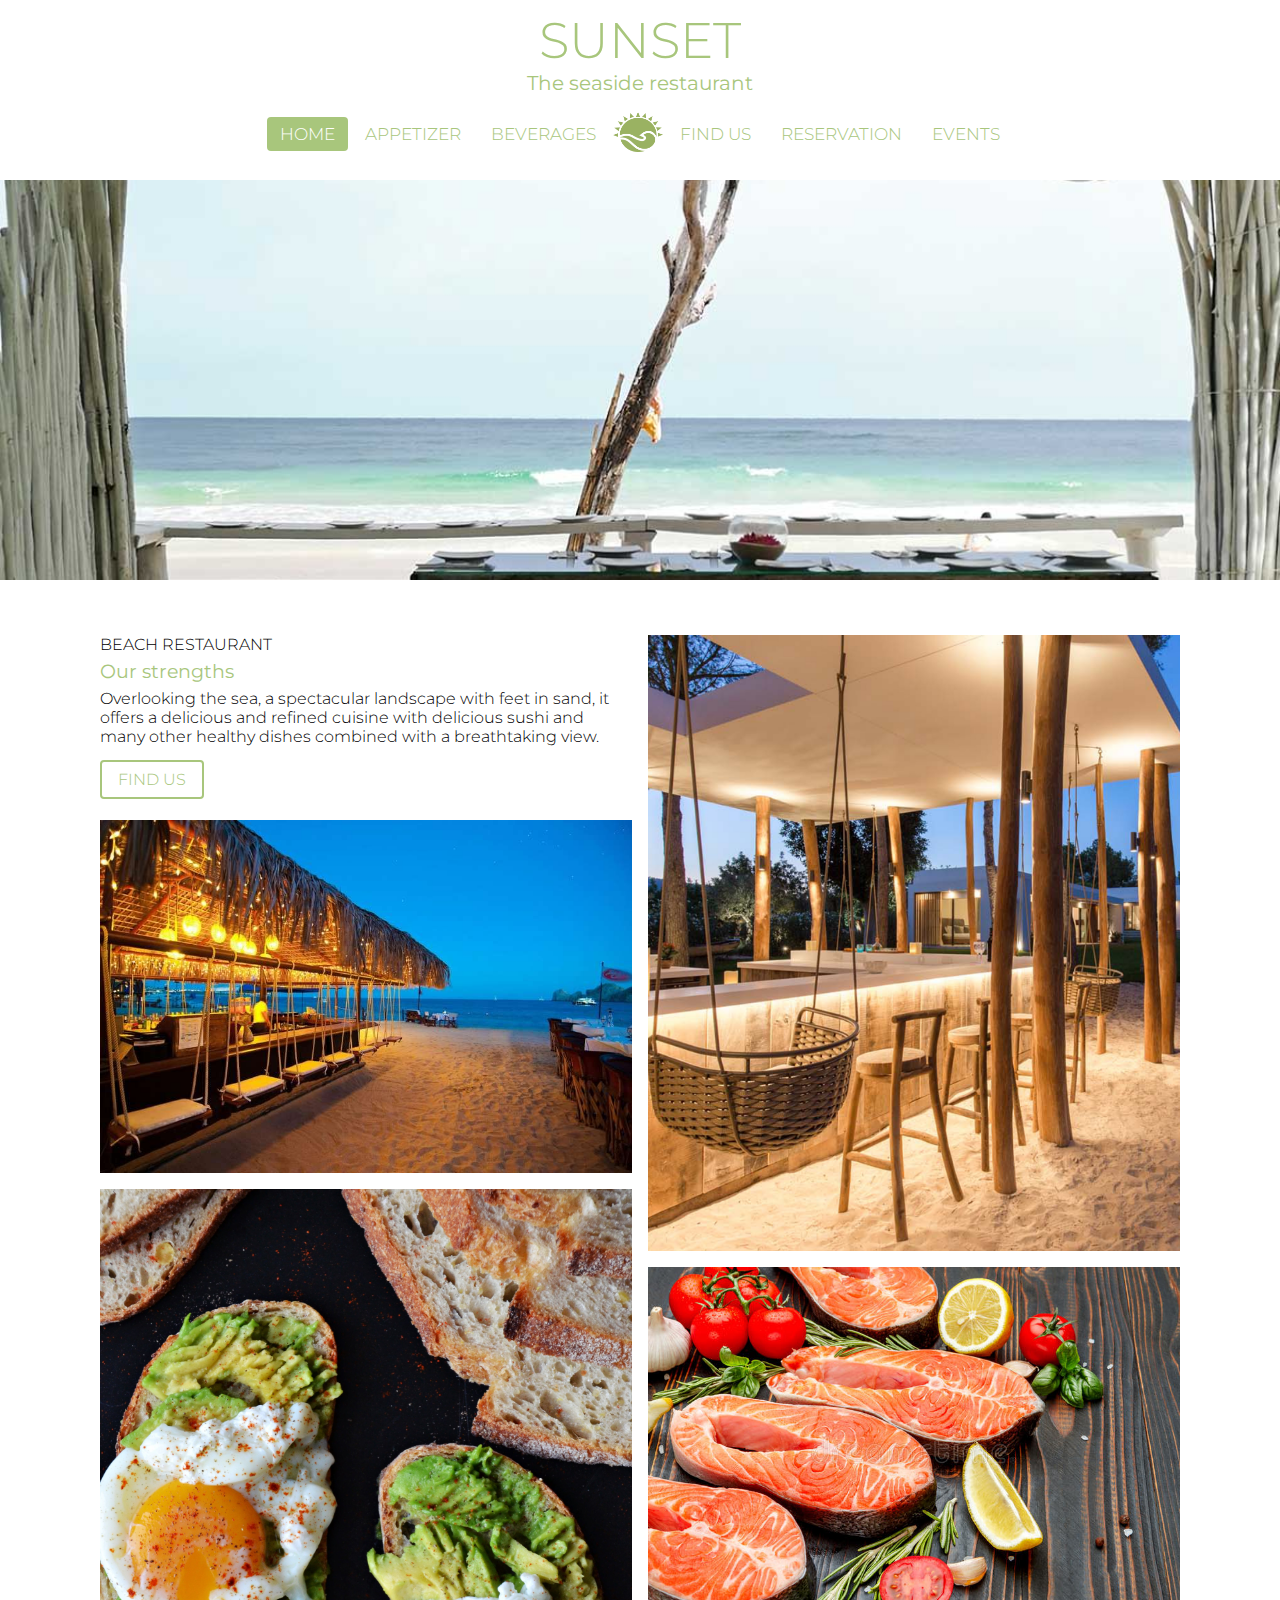
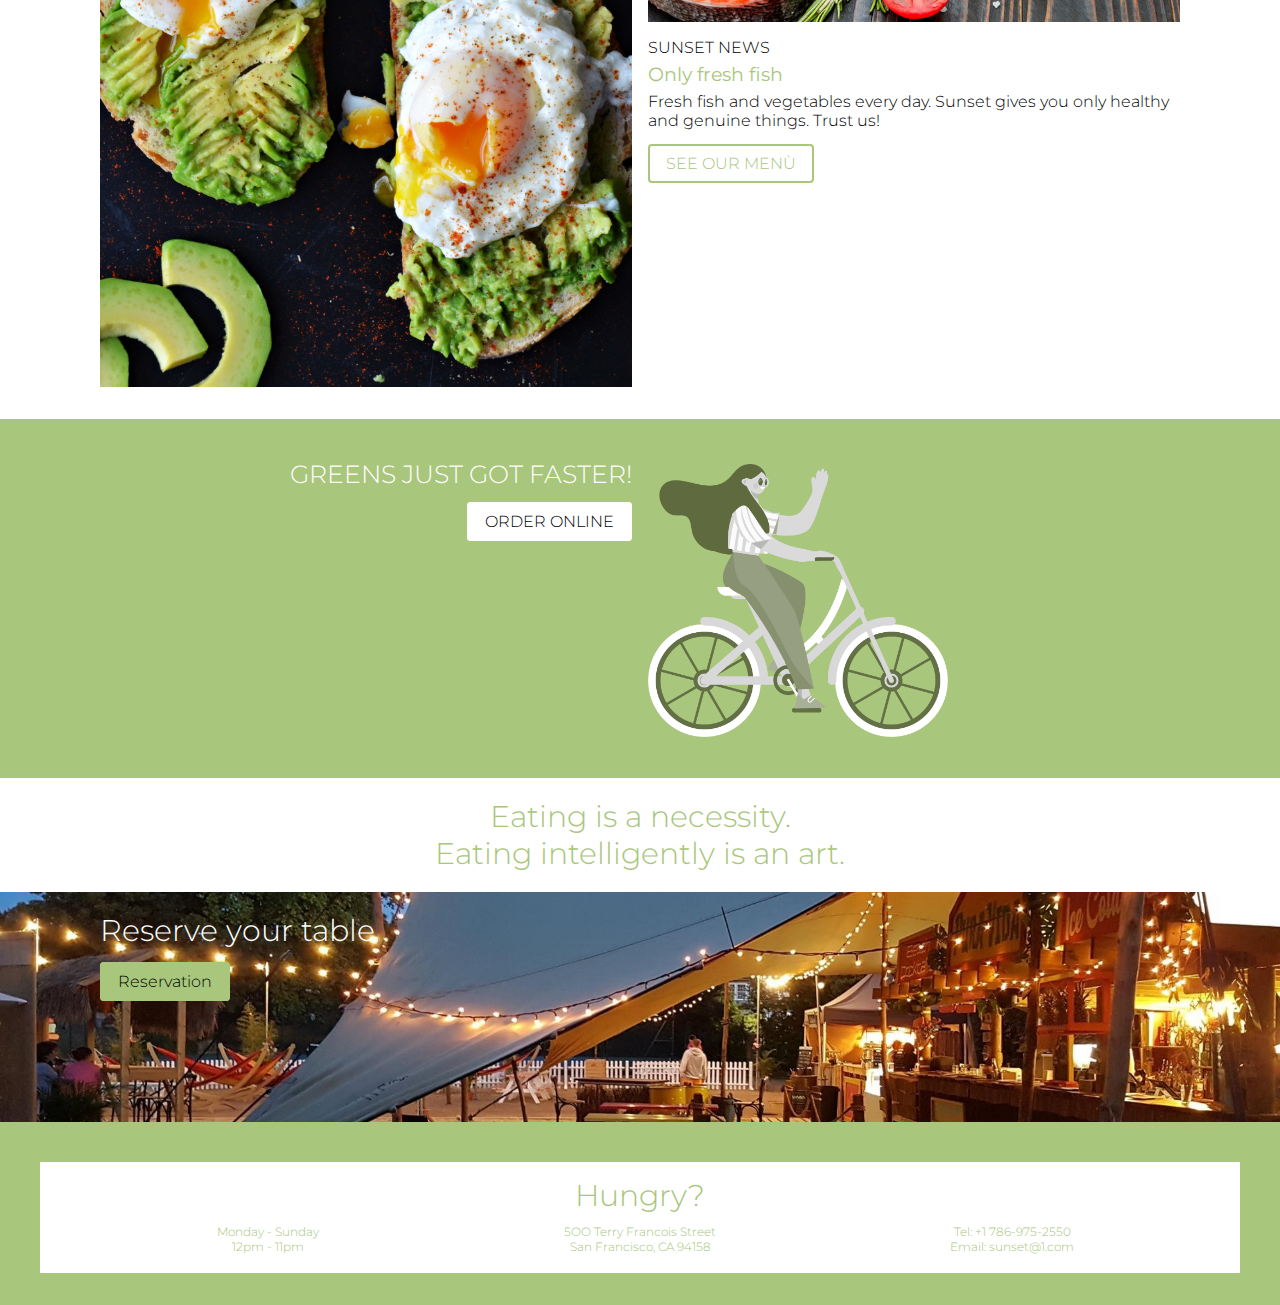
<file: index.html>
<!DOCTYPE html>
<html>
<head>
	<meta charset="utf-8">

	<!-- AGGIUNTA PER NAV BAR-->
    <meta name="viewport" content="width=device-width, initial-scale=1.0">
    <link rel="stylesheet" href="https://cdnjs.cloudflare.com/ajax/libs/font-awesome/5.15.3/css/all.min.css"/>

	<title>Sunset</title>

	<link rel="preconnect" href="https://fonts.gstatic.com">
	<link href="https://fonts.googleapis.com/css2?family=Montserrat:wght@300;500&display=swap" rel="stylesheet">

	<link rel="stylesheet" href="css/style.css">

</head>
<body>

<!-- Logo -->
<div>
			<p class="sunset"> SUNSET </p>
			<p class="sottotitolo"> <strong> The seaside restaurant </strong></p>
</div>
<!-- Nav -->
<nav>
      <input type="checkbox" id="check">
      <label for="check" class="checkbtn">
        <i class="fas fa-bars"></i>
      </label>
      <ul>
        <li><a class="active" href="index.html" title="Home">HOME</a></li>
        <li><a href="menu.html" title="Appetizer">APPETIZER</a></li>
        <li><a href="beverages.html" title="Beverages">BEVERAGES</a></li>
        <li id="logoimm"><img class="immnav" src="img/logo.png"></li>
        <li><a href="findus.html" title="Find us">FIND US</a></li>
        <li><a href="reservation.html" title="Reservation">RESERVATION</a></li>
        <li><a href="events.html" title="Events">EVENTS</a></li>
      </ul>
    </nav>


<!-- Header -->
	<header class="showcaseindex">
	</header>

<!-- Griglia -->
<div>
<div class="griglia">

	<div class="tripla">
 		<div class="grigliapic">
 			<br>
 			<p style="margin-top: 0px;"> BEACH RESTAURANT
			<h3 style="color: #A8C67C; margin-top: -10px; margin-bottom: -10px; font-weight: 300;"> <strong> Our strengths </strong> </h3>
			Overlooking the sea, a spectacular landscape with feet in sand, it offers a delicious and refined cuisine with delicious sushi and many other healthy dishes combined with a breathtaking view.
			<div id="bottonigriglia">
				<ul><li><a href="findus.html" title="Find us">FIND US</a></li></ul>
			</div>
			<img class="responsivemen" src="img/barnotte.jpg"> 
			<img class="responsivemen" src="img/avocado.jpg"> 			
			</div>
			</p>
	</div>

	<div class="tripla">
		<div class="grigliapic">
			<br>
			<img class="responsivemen" src="img/barnotte2.jpg"> 
			<img class="responsivemen" src="img/pesce.jpg"> 
			<p style="margin-top: 0px;">SUNSET NEWS <br>
			<h3 style="color: #A8C67C; margin-top: -10px; margin-bottom: -10px; font-weight: 300;"> <strong> Only fresh fish </strong></h3>
			Fresh fish and vegetables every day. Sunset gives you only healthy and genuine things. Trust us!
			<div id="bottonigriglialung">
				<ul><li><a href="menu.html" title="See our menù">SEE OUR MENÙ</a></li></ul>
			</div>
			</p>
		</div>
	</div>

</div>

<!-- Asporto -->
<div id="boxasporto">
	<div class="griglia">

		<div class="tripla">
			<p style="color:white;text-align: right;font-size: 25px; margin-top: 25px;">GREENS JUST GOT FASTER!</p>
			<div id="bottoneasporto">
				<ul><li><a href="https://deliveroo.it/it?utm_source=google&utm_medium=cpc&utm_term=deliveroo&utm_campaign=%2A%2A%5EAcquisition%5ESearch%5EBrand%5EItaly%5EAll%20Cities%5E%5EExact%5EAPI%5E%5E%5E%5E%5EIT%5EStrategic%5ENon-Mobile%5E£10274500698&utm_loc=1008250&utm_device=c&utm_adposition=&utm_network=g&utm_targetid=kwd-52577441545&gclid=EAIaIQobChMIhJv6gN7J7wIVmYbVCh2JpgGSEAAYASAAEgJTJ_D_BwE&gclsrc=aw.ds" title="Order online">ORDER ONLINE</a></li></ul>
			</div>
					
		</div>
		<div class="tripla">
			<img style="padding-top: 30px;" class="responsive" src="img/biciasporto.png">
		</div>
	</div>
</div>

<!-- Frase -->
<div>
			<p class="frasecit"> Eating is a necessity. <br>
Eating intelligently is an art. </p>
</div>

<!-- Prenotazione -->
	<header class="riservation">
		<div class="griglia">
		<div class="tripla">
			
		
		<p style="color:white;font-size: 30px;margin-top: 10px;">Reserve your table</p>
			<div id="navigationriservation">
			<ul><li><a href="reservation.html" title="Reservation">Reservation</a></li></ul>
			</div>
		</div>
		</div>
	</header>

<!-- Finale -->
<div id="boxfinale">
	<p style="color:#A8C67C; text-align: center; font-size: 30px; padding-top: 15px;">Hungry?</p>

	<div class="grigliafinale">

		<div class="doppiafinale">
			<p style="color:#A8C67C; text-align: center; margin-top: 0px;font-size: 12px;">
									Monday - Sunday <br>
									12pm - 11pm </p> <br>	
		</div>
		<div class="doppiafinale">
			<p style="color:#A8C67C;margin-top: 0px; text-align: center;font-size: 12px;">5OO Terry Francois Street<br>San Francisco, CA 94158</p> <br>	
		</div>
				<div class="doppiafinale">
			<p style="color:#A8C67C; text-align: center; margin-top: 0px;; font-size: 12px;">Tel: +1 786-975-2550<br>Email: sunset@1.com</p> <br>	
		</div>
	</div>
</div>

</body>
</html>
</file>
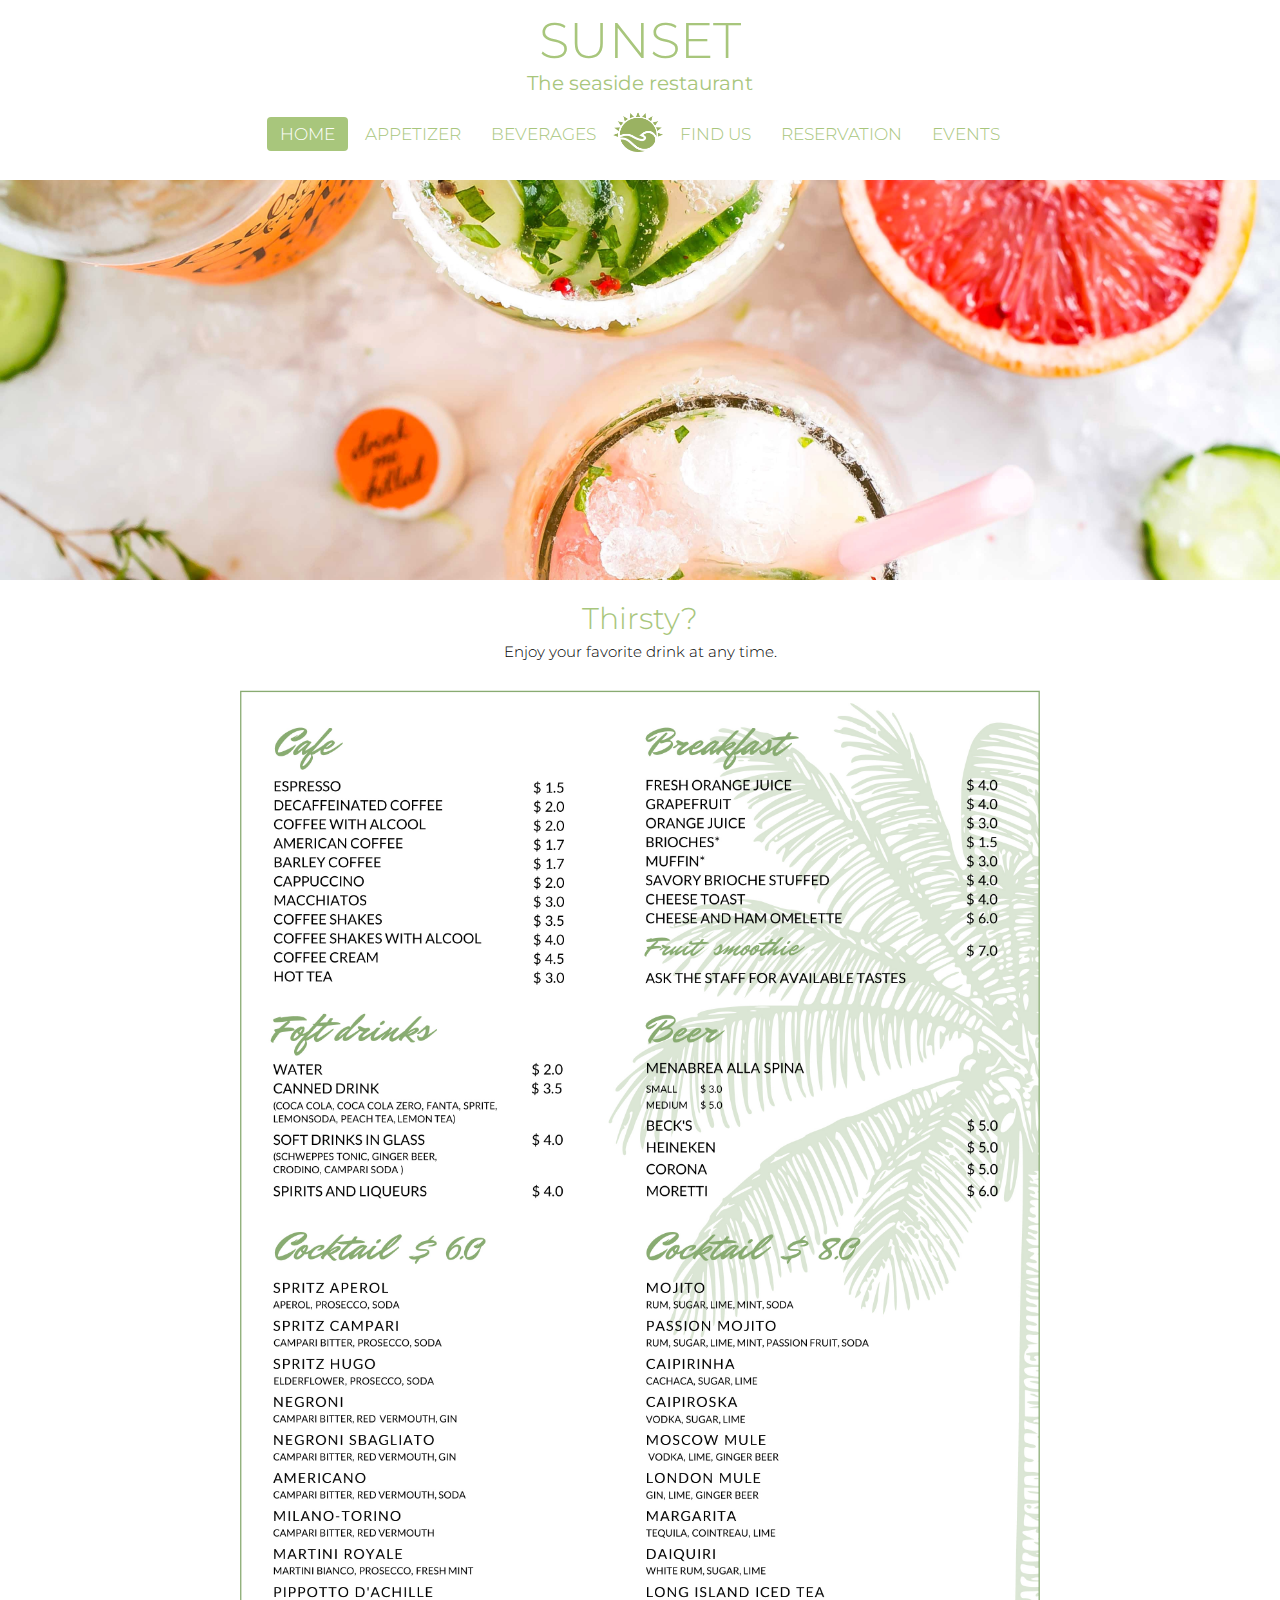
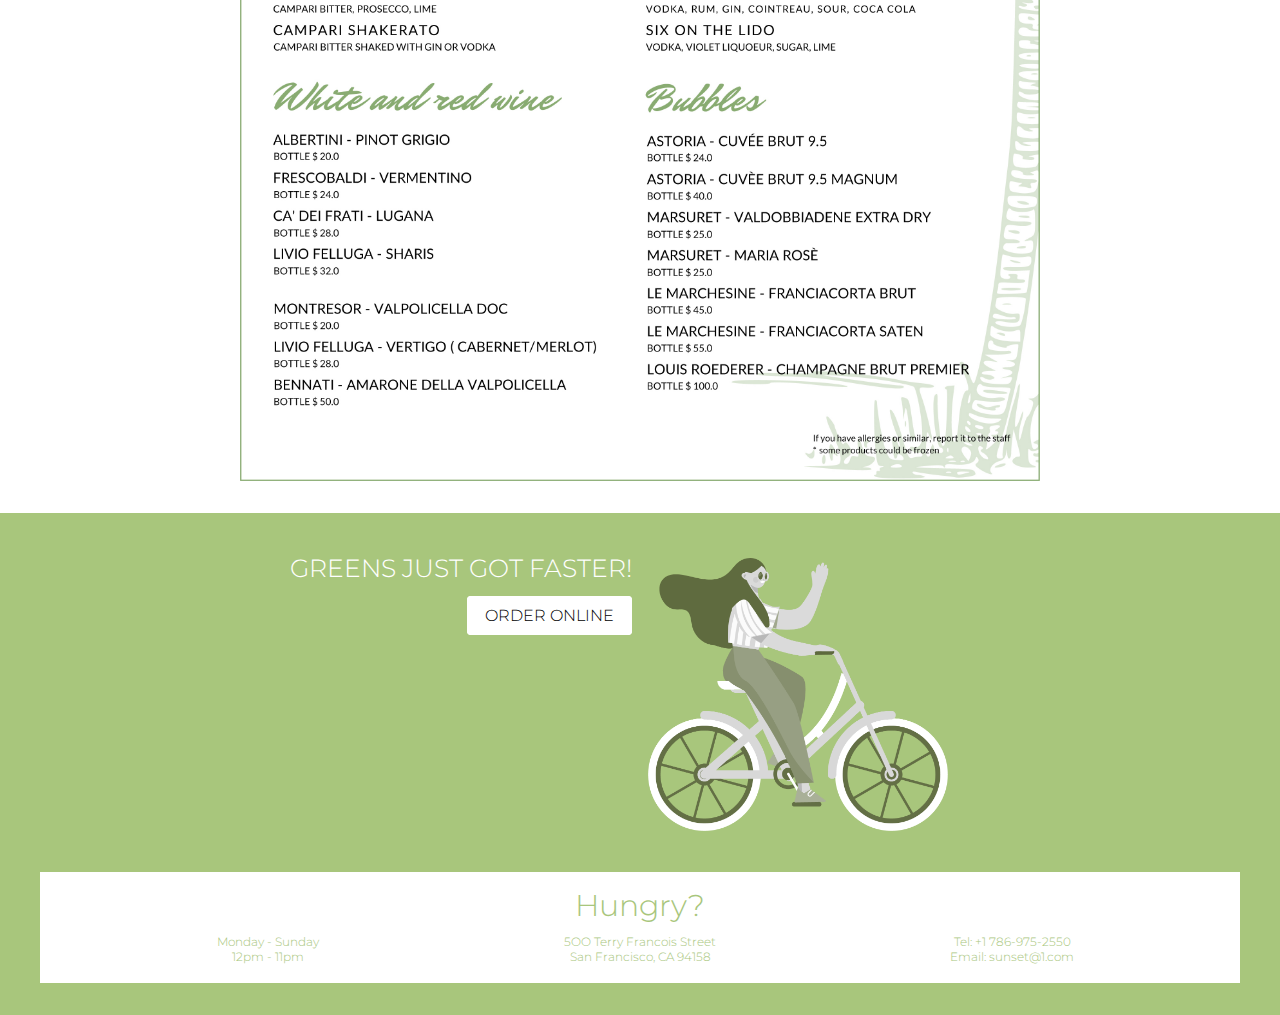
<file: beverages.html>
<!DOCTYPE html>
<html>
<head>
	<meta charset="utf-8">
	<title>Sunset</title>

	<!-- AGGIUNTA PER NAV BAR-->
    <meta name="viewport" content="width=device-width, initial-scale=1.0">
    <link rel="stylesheet" href="https://cdnjs.cloudflare.com/ajax/libs/font-awesome/5.15.3/css/all.min.css"/>

	<link rel="preconnect" href="https://fonts.gstatic.com">
	<link href="https://fonts.googleapis.com/css2?family=Montserrat:wght@300;500&display=swap" rel="stylesheet">

	<link rel="stylesheet" href="css/style.css">

</head>
<body>

<!-- Logo -->
<div>
			<p class="sunset"> SUNSET </p>
			<p class="sottotitolo"> <strong> The seaside restaurant </strong></p>
</div>
<!-- Nav -->
<nav>
      <input type="checkbox" id="check">
      <label for="check" class="checkbtn">
        <i class="fas fa-bars"></i>
      </label>
      <ul>
        <li><a class="active" href="index.html" title="Home">HOME</a></li>
        <li><a href="menu.html" title="Appetizer">APPETIZER</a></li>
        <li><a href="beverages.html" title="Beverages">BEVERAGES</a></li>
        <li id="logoimm"><img class="immnav" src="img/logo.png"></li>
        <li><a href="findus.html" title="Find us">FIND US</a></li>
        <li><a href="reservation.html" title="Reservation">RESERVATION</a></li>
        <li><a href="events.html" title="Events">EVENTS</a></li>
      </ul>
    </nav>


<!-- Header -->
	<header class="showcasebeverages">
	</header>

<!-- Frase menu -->
<div>
			<h3 class="titolo"> Thirsty? </h3>
			<p class="frasemenu" style="margin-top:5px;" >Enjoy your favorite drink at any time.</p>
</div>

<!-- Griglia -->
<div>
<div class="griglia">

	<div class="sei">
		<br>
			<img class="responsivemen" src="img/drinkok.jpg"> 	
	</div>



</div>

<!-- Asporto -->
<div id="boxasporto">
	<div class="griglia">

		<div class="tripla">
			<p style="color:white;text-align: right;font-size: 25px;margin-top: 25px;">GREENS JUST GOT FASTER!</p>
			<div id="bottoneasporto">
				<ul><li><a href="https://deliveroo.it/it?utm_source=google&utm_medium=cpc&utm_term=deliveroo&utm_campaign=%2A%2A%5EAcquisition%5ESearch%5EBrand%5EItaly%5EAll%20Cities%5E%5EExact%5EAPI%5E%5E%5E%5E%5EIT%5EStrategic%5ENon-Mobile%5E£10274500698&utm_loc=1008250&utm_device=c&utm_adposition=&utm_network=g&utm_targetid=kwd-52577441545&gclid=EAIaIQobChMIhJv6gN7J7wIVmYbVCh2JpgGSEAAYASAAEgJTJ_D_BwE&gclsrc=aw.ds" title="Order online">ORDER ONLINE</a></li></ul>
			</div>
					
		</div>
		<div class="tripla">
			<img style="padding-top: 30px;" class="responsive" src="img/biciasporto.png">
		</div>
	</div>
</div>


<!-- Finale -->
<div id="boxfinale">
	<p style="color:#A8C67C; text-align: center; font-size: 30px;padding-top: 15px;">Hungry?</p>

	<div class="grigliafinale">

		<div class="doppiafinale">
			<p style="color:#A8C67C; text-align: center; margin-top: 0px;font-size: 12px;">
									Monday - Sunday <br>
									12pm - 11pm </p> <br>	
		</div>
		<div class="doppiafinale">
			<p style="color:#A8C67C;margin-top: 0px; text-align: center;font-size: 12px;">5OO Terry Francois Street<br>San Francisco, CA 94158</p> <br>	
		</div>
				<div class="doppiafinale">
			<p style="color:#A8C67C; text-align: center; margin-top: 0px;; font-size: 12px;">Tel: +1 786-975-2550<br>Email: sunset@1.com</p> <br>	
		</div>
	</div>
</div>




</body>
</html>
</file>
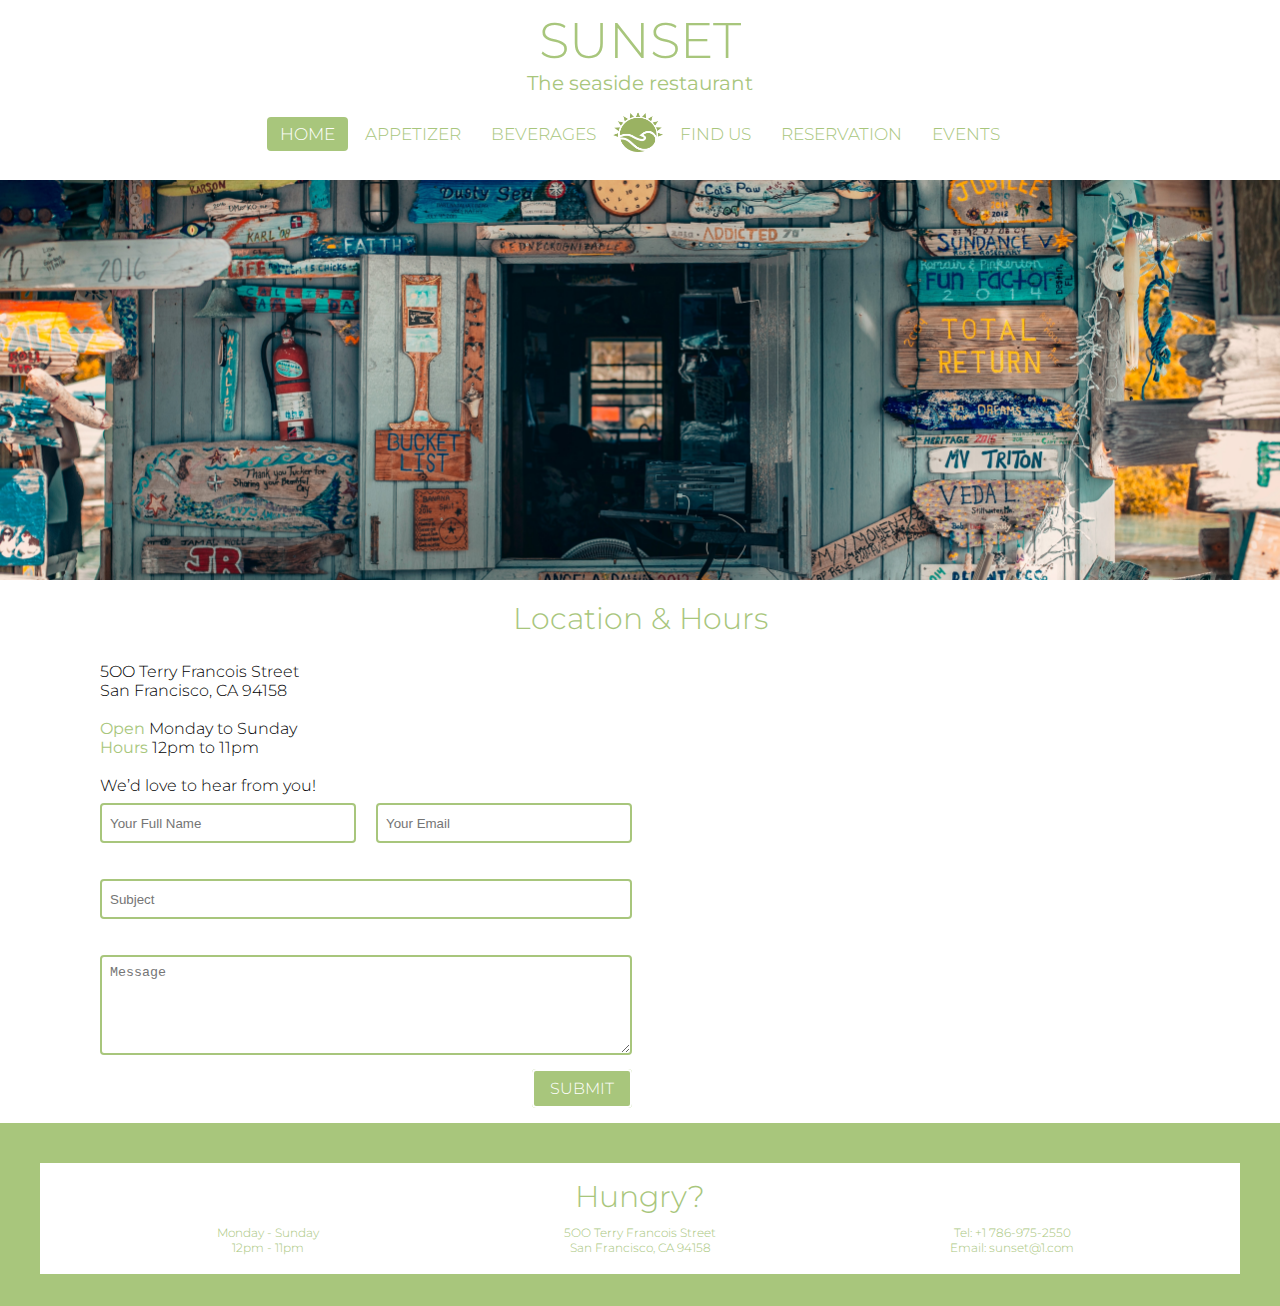
<file: findus.html>
<!DOCTYPE html>
<html>
<head>
	<meta charset="utf-8">
	<title>Sunset</title>

	<!-- AGGIUNTA PER NAV BAR-->
    <meta name="viewport" content="width=device-width, initial-scale=1.0">
    <link rel="stylesheet" href="https://cdnjs.cloudflare.com/ajax/libs/font-awesome/5.15.3/css/all.min.css"/>

	<link rel="preconnect" href="https://fonts.gstatic.com">
	<link href="https://fonts.googleapis.com/css2?family=Montserrat:wght@300;500&display=swap" rel="stylesheet">

	<link rel="stylesheet" href="css/style.css">

</head>
<body>

<!-- Logo -->
<div>
			<p class="sunset"> SUNSET </p>
			<p class="sottotitolo"> <strong> The seaside restaurant </strong></p>
</div>

<!-- Nav -->
<nav>
      <input type="checkbox" id="check">
      <label for="check" class="checkbtn">
        <i class="fas fa-bars"></i>
      </label>
      <ul>
        <li><a class="active" href="index.html" title="Home">HOME</a></li>
        <li><a href="menu.html" title="Appetizer">APPETIZER</a></li>
        <li><a href="beverages.html" title="Beverages">BEVERAGES</a></li>
        <li id="logoimm"><img class="immnav" src="img/logo.png"></li>
        <li><a href="findus.html" title="Find us">FIND US</a></li>
        <li><a href="reservation.html" title="Reservation">RESERVATION</a></li>
        <li><a href="events.html" title="Events">EVENTS</a></li>
      </ul>
    </nav>


<!-- Header -->
	<header class="showcasefindus">
	</header>

<!-- Griglia -->
<p class="titolo" style="color:#A8C67C;font-size: 30px;margin-bottom: 25px;">Location & Hours</p>

<div class="griglia">
	<div class="tripla">
			<p style="margin-top: 0px;">5OO Terry Francois Street <br>
				San Francisco, CA 94158 <br> <br>
				<strong style="color: #A8C67C;"> Open </strong> Monday to Sunday <br>
				<strong style="color: #A8C67C;"> Hours </strong> 12pm to 11pm <br> <br> 

				We’d love to hear from you!</p> 
					<form action="#" class="contact-form">
				        <input type="text" class="nameZone" placeholder="Your Full Name">
				        <input type="email" class="emailZone" placeholder="Your Email">
				        <input type="text" class="subjectZone" placeholder="Subject">
				        <textarea class="messageZone" placeholder="Message"></textarea>
				     </form>
				<div id="bottonefindus">
				    <ul><li><a>SUBMIT</a></li></ul>
				</div>
	</div>

	<div class="tripla"> 
		<iframe class="responsivemaps" src="https://www.google.com/maps/embed?pb=!1m18!1m12!1m3!1d3153.8366175216806!2d-122.38862638488048!3d37.77042897976029!2m3!1f0!2f0!3f0!3m2!1i1024!2i768!4f13.1!3m3!1m2!1s0x808f7fc6f954a80b%3A0x1ad35e22f9e507f7!2sTerry%20A%20Francois%20Blvd%2C%20San%20Francisco%2C%20CA%2094158%2C%20Stati%20Uniti!5e0!3m2!1sit!2sit!4v1617963661128!5m2!1sit!2sit" height="300" style="border:0;" allowfullscreen="" loading="lazy"></iframe>
	</div>
</div>

<!-- Finale -->
<div id="boxfinale">
	<p style="color:#A8C67C; text-align: center; font-size: 30px;padding-top: 15px;">Hungry?</p>

	<div class="grigliafinale">

		<div class="doppiafinale">
			<p style="color:#A8C67C; text-align: center; margin-top: 0px;font-size: 12px;">
									Monday - Sunday <br>
									12pm - 11pm </p> <br>	
		</div>
		<div class="doppiafinale">
			<p style="color:#A8C67C;margin-top: 0px; text-align: center;font-size: 12px;">5OO Terry Francois Street<br>San Francisco, CA 94158</p> <br>	
		</div>
				<div class="doppiafinale">
			<p style="color:#A8C67C; text-align: center; margin-top: 0px;; font-size: 12px;">Tel: +1 786-975-2550<br>Email: sunset@1.com</p> <br>	
		</div>
	</div>
</div>




</body>
</html>
</file>
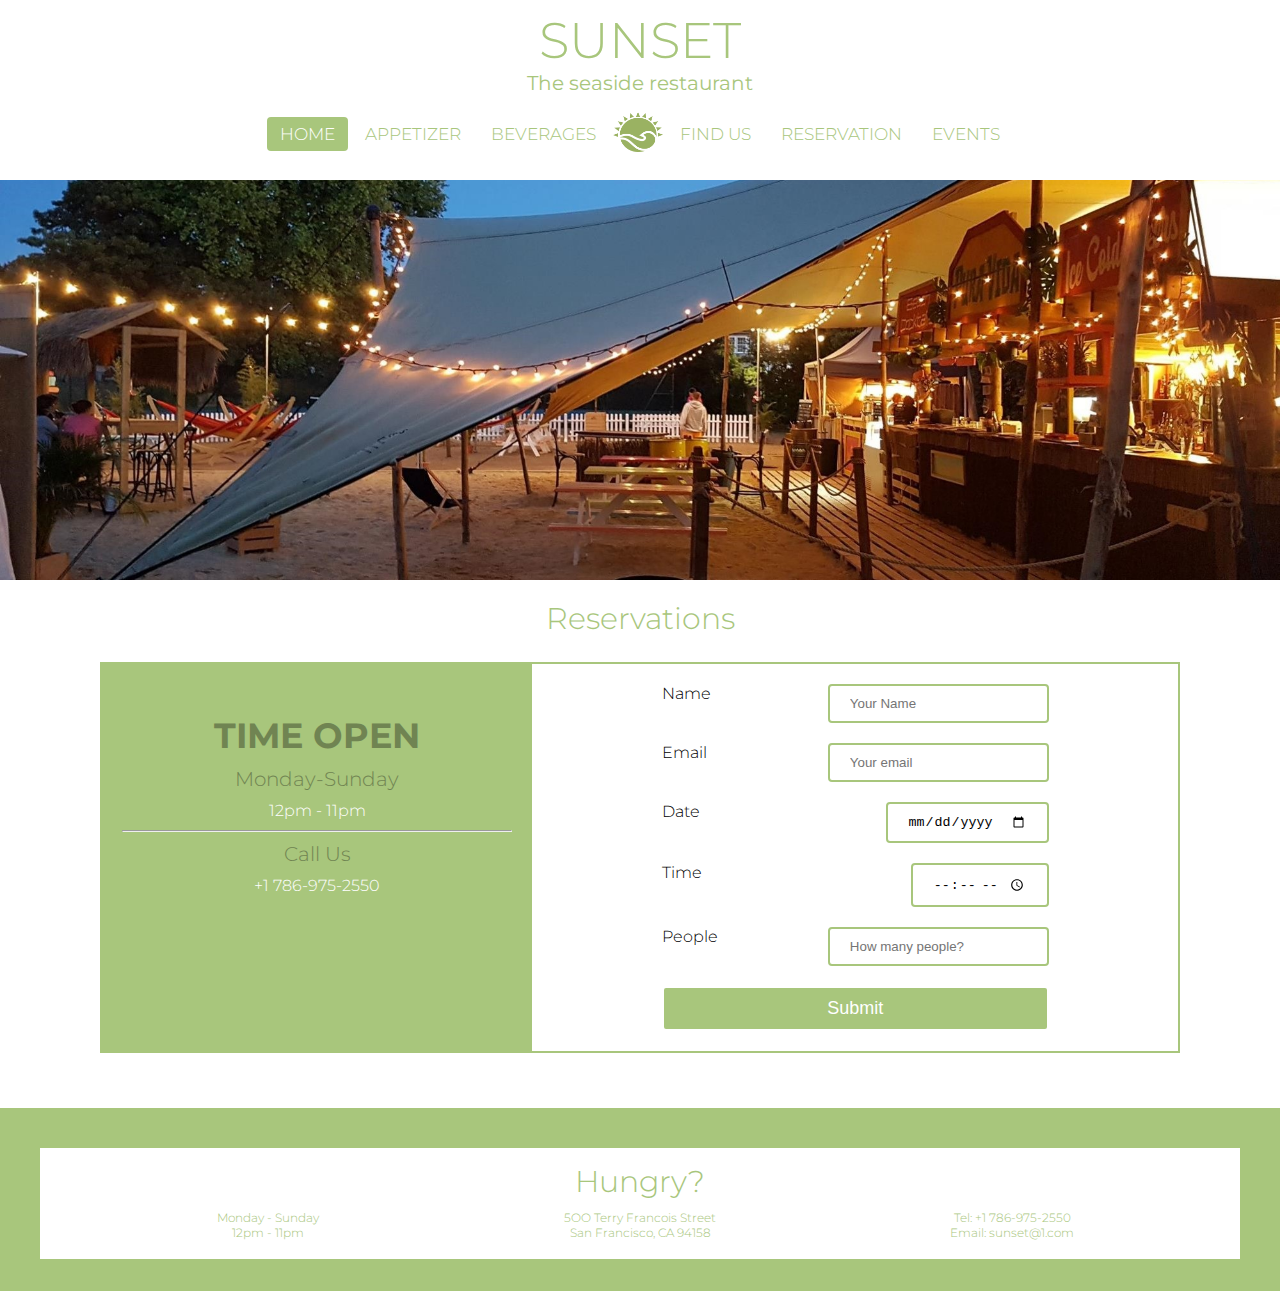
<file: reservation.html>
<!DOCTYPE html>
<html>
<head>
	<meta charset="utf-8">
	<title>Sunset</title>

	<!-- AGGIUNTA PER NAV BAR-->
    <meta name="viewport" content="width=device-width, initial-scale=1.0">
    <link rel="stylesheet" href="https://cdnjs.cloudflare.com/ajax/libs/font-awesome/5.15.3/css/all.min.css"/>

	<link rel="preconnect" href="https://fonts.gstatic.com">
	<link href="https://fonts.googleapis.com/css2?family=Montserrat:wght@300;500&display=swap" rel="stylesheet">

	<link rel="stylesheet" href="css/style.css">

</head>
<body>

<!-- Logo -->
<div>
			<p class="sunset"> SUNSET </p>
			<p class="sottotitolo"> <strong> The seaside restaurant </strong></p>
</div>
<!-- Nav -->
<nav>
      <input type="checkbox" id="check">
      <label for="check" class="checkbtn">
        <i class="fas fa-bars"></i>
      </label>
      <ul>
        <li><a class="active" href="index.html" title="Home">HOME</a></li>
        <li><a href="menu.html" title="Appetizer">APPETIZER</a></li>
        <li><a href="beverages.html" title="Beverages">BEVERAGES</a></li>
       	<li id="logoimm"><img class="immnav" src="img/logo.png"></li>
        <li><a href="findus.html" title="Find us">FIND US</a></li>
        <li><a href="reservation.html" title="Reservation">RESERVATION</a></li>
        <li><a href="events.html" title="Events">EVENTS</a></li>
      </ul>
    </nav>


<!-- Header -->
	<header class="showcasereservation">
	</header>

<!-- Reservation -->
<p class="titolo" style="color:#A8C67C;font-size: 30px;margin-bottom: 25px;">Reservations</p>
	
<div class="container">
<div class="container-time">
<h2 class="heading">Time Open</h2>
<p class="heading-days">Monday-Sunday</p>
<p style="margin-bottom:10px;">12pm - 11pm</p>

<hr>

<p class="heading-phone">Call Us</p>
<p>+1 786-975-2550</p>
</div>

<div class="container-form">
<form action="#">

<div class="form-field">
<p class="testoreservation">Name</p>
<input type="text" placeholder="Your Name">
</div>
<div class="form-field">
<p class="testoreservation">Email</p>
<input type="email" placeholder="Your email">
</div>
<div class="form-field">
<p class="testoreservation">Date</p>
<input type="date">
</div>
<div class="form-field">
<p class="testoreservation">Time</p>
<input type="time">
</div>
<div class="form-field">
<p class="testoreservation">People</p>
<input type="text" placeholder="How many people?">
</div>

<button class="btn">Submit</button>
</form>
</div>
</div>


<!-- Spazio -->
<br>
<br>
<br>
<br>
<br>

<!-- Finale -->
<div id="boxfinale">
	<p style="color:#A8C67C; text-align: center; font-size: 30px;padding-top: 15px;">Hungry?</p>

	<div class="grigliafinale">

		<div class="doppiafinale">
			<p style="color:#A8C67C; text-align: center; margin-top: 0px;font-size: 12px;">
									Monday - Sunday <br>
									12pm - 11pm </p> <br>	
		</div>
		<div class="doppiafinale">
			<p style="color:#A8C67C;margin-top: 0px; text-align: center;font-size: 12px;">5OO Terry Francois Street<br>San Francisco, CA 94158</p> <br>	
		</div>
				<div class="doppiafinale">
			<p style="color:#A8C67C; text-align: center; margin-top: 0px; font-size: 12px;">Tel: +1 786-975-2550<br>Email: sunset@1.com</p> <br>	
		</div>
	</div>
</div>


</body>
</html>
</file>
<file: css/style.css>
body{
		padding: 0px;
		margin: 0px;
		font-family: 'Montserrat', sans-serif;
		font-weight: 300;
		background-color: white;	
	}


/* SCRITTA SUNSET */
			.sunset{
				margin-top: 10px;
				margin-bottom: -20px;
				font-size: 50px;
				text-align: center;
				color: #A8C67C;
			}

			.sottotitolo{
				margin-top: 20px;
				margin-bottom: -20px;
				font-size: 20px;
				text-align: center;
				color: #A8C67C;
			}

/* NAV */
			.immnav{ 
			width: 50px; 
			height: 40px;
			}

			#logoimm{
				position: relative;
				top: 12px;
			}

			*{
			  padding: 0;
			  margin: 0;
			  text-decoration: none;
			  list-style: none;
			  box-sizing: border-box;
			}

			nav{
			  margin-top: 25px;
			  margin-bottom: 20px;
			  background: white;
			  height: 60px;
			  width: 100%;
			}

			nav ul{
			  text-align:center;
			}
			nav ul li{
			  display: inline-block;
			  line-height: 60px;

			}
			nav ul li a{
			  color: #A8C67C;
			  font-size: 17px;
			  padding: 7px 13px;
			  border-radius: 4px;
			}

			a.active,a:hover{
			  background: #A8C67C;
			  color: white;
			  transition: .5s;
			}

			.checkbtn{
			  font-size: 30px;
			  color: #A8C67C;
			  float: right;
			  line-height: 60px;
			  margin-right: 40px;
			  cursor: pointer;
			  display: none;
			}
			#check{
			  display: none;
			}

			section{
			  background: url(bg1.jpg) no-repeat;
			  background-size: cover;
			  height: calc(100vh - 80px);
			}

/* HEADER */
			.showcaseindex{
				max-width: 100%;
				height: 400px;
				background: url(img/index.jpg) no-repeat center center/cover;
				display: flex;
				flex-direction: column;
				align-items: center;
				justify-content: flex-end;
				padding-bottom: 80px;
				margin-bottom: 20px;
			}

/* GRIGLIA */
			.griglia{
				margin-top: 10px;
				margin-right: 100px;
				margin-left: 100px;
				max-width: 1920px;
				display: grid;
				grid-template-columns: 1fr 1fr 1fr 1fr 1fr 1fr;
				grid-column-gap: 1em;
				grid-row-gap: 2em; 
				margin-bottom: 2em;
			}

			.cella{
				/*outline: 1px red solid;*/
				min-height: 10em;
			}
			.doppia{
				/*outline: 1px red solid;*/
				grid-column: span 2;
			}

			.tripla{
				/*outline: 1px red solid;*/
				grid-column: span 3;
			}

			.quattro{
				/*outline: 1px red solid;*/
				grid-column: span 4;
			}

			.sei{
				/*outline: 1px red solid;*/
				grid-column: span 6;
			}

/* GRIGLIA PICCOLA */
			.grigliapic{
				margin-top: 0px;
				margin-right: 0px;
				margin-left: 0px;
				margin-bottom: 0px;
				display: grid;
				grid-template-columns: 1fr;
				grid-column-gap: 1em;
				grid-row-gap: 1em; 
			}

			.cellapic{
				min-height: 5em;
			}


/* IMMAGINI RESPONSIVE */
			.responsive {
				width: 70%;
				height: auto;
				height: auto;
				max-width: 300px;
				margin-top: 0px;	
			}

			.responsivemen {
				width: 100%;
				display: block;
     			margin:0px auto;
      			text-align:center;
				height: auto;
				height: auto;
				max-width: 800px;	
			}

/* BOTTONI GRIGLIA CORTO (Find us) */
			#bottonigriglia {
			    padding-top:0em;
			    margin-bottom: 7px;   
			}

			#bottonigriglia ul {
			    padding:0.5em 0;
			}

			#bottonigriglia ul li {
			    display:inline;
			}

			#bottonigriglia ul li a {
				background: white;
				color:#A8C67C;
				text-decoration:none;
				padding:0.5em 1em;
				transition: all .3s;
				border-radius: 4px;
				border: 2px #A8C67C solid;
			}

			#bottonigriglia ul li a:hover {
				color: black;
				background:#A8C67C;
				border: 2px #A8C67C solid;
				border-radius: 4px;
			}

/* BOTTONI GRIGLIA LUNGO (see our menù) */
			#bottonigriglialung {
				padding-top:0em;
			    margin-bottom: 7px;  
			}

			#bottonigriglialung ul {
			    /*text-align:center;*/
			    padding:0.5em 0;
			}

			#bottonigriglialung ul li {
			    display:inline;
			}

			#bottonigriglialung ul li a {
				background: white;
				color:#A8C67C;
				text-decoration:none;
				padding:0.5em 1em;
				transition: all .3s;
				border-radius: 4px;
				border: 2px #A8C67C solid;
			}

			#bottonigriglialung ul li a:hover {
				color: black;
				background:#A8C67C;
				border: 2px #A8C67C solid;
				border-radius: 4px;
			}

/* BOX ASPORTO */
			#boxasporto {
				background-color: #A8C67C;
				padding-top: 5px;
				padding-bottom: 5px;

			}

/* BOTTONI ASPORTO */
			#bottoneasporto {
			    margin-top:15px;

			}

			#bottoneasporto ul {
			    text-align:right;
			    padding:0.5em 0;
			}

			#bottoneasporto ul li {
			    display:inline;
			}

			#bottoneasporto ul li a {
				background: #FFFFFF;
				color:black;
				text-decoration:none;
				padding:0.5em 1em;
				transition: all .3s;
				border-radius: 4px;
				border: 2px white solid;
			}

			#bottoneasporto ul li a:hover {
				color: #FFFFFF;
				background:#A8C67C;
				border: 2px #FFFFFF solid;
				border-radius: 4px;
			}

/* FRASE CITAZIONE */
			.frasecit {
				margin-top: 20px;
				margin-bottom: 20px;
				font-size: 30px;
				text-align: center;
				color: #A8C67C;

			}

/* RISERVATION */
			.riservation{
				max-width: 100%;
				height: 270px;
				background: url(img/riservation.jpg) no-repeat center center/cover;
				display: flex;
				flex-direction: column;
				padding-bottom: 80px;
				margin-bottom: 0px;
			}

/* BOTTONI RISERVATION */
			#navigationriservation {
			margin-top:15px;
			}

			#navigationriservation ul {
			padding:0.5em 0;
			}

			#navigationriservation ul li {
			display:inline;
		
			}

			#navigationriservation ul li a {
				background: #A8C67C;
				color:black;
				text-decoration:none;
				padding:0.5em 1em;
				transition: all .3s;
				border-radius: 4px;
				border: 2px #A8C67C solid;
			}

			#navigationriservation ul li a:hover {
				color: #A8C67C;
				background:white;
				border: 2px white solid;
				border-radius: 4px;
			}

/* BOX FINALE */
			#boxfinale {
				outline: 40px #A8C67C solid;
				margin-right: 40px;
				margin-left: 40px;
			}

/* GRIGLIA FINALE */
			.grigliafinale{
				margin-top: 10px;
				margin-right: 50px;
				margin-left: 50px;
				max-width: 1920px;
				display: grid;
				grid-template-columns: 1fr 1fr 1fr 1fr 1fr 1fr;
				grid-column-gap: 1em;
				grid-row-gap: 2em; 
				margin-bottom: 2em;
			}
			.doppiafinale{
				grid-column: span 2;
			}

/*_________________BEVERAGES___________________*/

/* HEADER */
			.showcasebeverages{
				max-width: 100%;
				height: 400px;
				background: url(img/headbeve2.jpg) no-repeat center center/cover;
				display: flex;
				flex-direction: column;
				align-items: center;
				justify-content: flex-end;
				padding-bottom: 80px;
				margin-bottom: 20px;
			}

/* FRASE menù */
			.titolo {
				font-size: 30px;
				text-align: center;
				color: #A8C67C;
				font-weight: 300;
			}
			.frasemenu {
				font-size: 15px;
				text-align: center;
				margin-top: -20px;
			}


/*_________________EVENTS___________________*/

/* HEADER */
			.showcasevents{
				max-width: 100%;
				height: 400px;
				background: url(img/headerevents.jpg) no-repeat center center/cover;
				display: flex;
				flex-direction: column;
				align-items: center;
				justify-content: flex-end;
				padding-bottom: 80px;
				margin-bottom: 20px;
			}

/* FRASE*/
			.fraseevents {
				font-size: 20px;
				margin-top: 10px;
				margin-bottom: 0px;
				color: #A8C67C;
				font-weight: 300;
			}

/*PARTE DOVE SCRIVERE*/
			.contact-form{
			  display: flex;
			  justify-content: space-between;
			  flex-wrap: wrap;
			}

			.contact-form input, .contact-form textarea{
			  width: 100%;
			  height: 40px;
			  margin: 8px 0;
			  background-color: white;
			  border: 2px #A8C67C solid;
			  outline: none;
			  padding: 8px;
			  border-radius: 4px;
			 
			}

			.nameZone, .emailZone{
			  max-width: calc(50% - 10px);
			}

			.messageZone{
			  min-height: 100px;
			  resize: vertical;
			}
/*bottone*/
			#bottoneevents {
			    margin-top:-5px;

			}

			#bottoneevents ul {
			    padding:0.5em 0;
			}

			#bottoneevents ul li {
			    display:inline;
			}

			#bottoneevents ul li a {
				background: white;
				color:#A8C67C;
				text-decoration:none;
				padding:0.5em 1em;
				transition: all .3s;
				border-radius: 4px;
				border: 2px #A8C67C solid;
			}

			#bottoneevents ul li a:hover {
				color: black;
				background: #A8C67C;
				border: 2px #A8C67C solid;
				border-radius: 4px;
			}


/*_________________FINDUS___________________*/

/* HEADER */
			.showcasefindus{
				max-width: 100%;
				height: 400px;
				background: url(img/findus.jpg) no-repeat center center/cover;
				display: flex;
				flex-direction: column;
				align-items: center;
				justify-content: flex-end;
				padding-bottom: 80px;
				margin-bottom: 20px;
			}

/* GOOGLE MAPS RESPONSIVE */
			.responsivemaps {
				width: 100%;
				max-width: 1000px;	
			}


/*BOTTONE*/
			#bottonefindus {
			    padding-top:8px;
			    margin-bottom: 25px;
			    cursor: pointer;
			}

			#bottonefindus ul {
			    text-align:right;
			    padding:0.5em 0;
			}

			#bottonefindus ul li {
			    display:inline;
			}

			#bottonefindus ul li a {
				background: #A8C67C;
				color:white;
				text-decoration:none;
				padding:0.5em 1em;
				transition: all .3s;
				border-radius: 4px;
				border: 2px white solid;
			}

			#bottonefindus ul li a:hover {
				color: #A8C67C;
				background: white;
				border: 2px #A8C67C solid;
				border-radius: 4px;
			}


/*_________________MENU APPETIZER___________________*/
/* HEADER */
			.showcasemenu{
				max-width: 100%;
				height: 400px;
				background: url(img/headmenu.jpg) no-repeat center center/cover;
				display: flex;
				flex-direction: column;
				align-items: center;
				justify-content: flex-end;
				padding-bottom: 80px;
				margin-bottom: 20px;
			}

/* FRASE menù */
			.frasemenu {
				font-size: 15px;
				text-align: center;
				margin-top: -20px;
			}


/*_________________RESERVATION___________________*/

/* HEADER */
			.showcasereservation{
				max-width: 100%;
				height: 400px;
				background: url(img/reservationhead.jpg) no-repeat center center/cover;
				display: flex;
				flex-direction: column;
				align-items: center;
				justify-content: flex-end;
				padding-bottom: 80px;
				margin-bottom: 20px;
			}
			

/*PARTE CON ORARI E GIORNI*/
			.container-time {
				background-color: #A8C67C;
				padding-left: 20px;
				padding-right: 20px;
				padding-top: 50px;
				padding-bottom: 50px;
				text-align: center;
				color:white;
			}

			.heading {
				font-size: 35px;
				text-transform: uppercase;
				color:#708452;
			}

			.heading-days {
				color:#708452;
				font-size: 20px;
				margin-top: 10px;
				margin-bottom: 10px;
			}

			.heading-phone {
				color:#708452;
				font-size: 20px;
				margin-top: 10px;
				margin-bottom: 10px;
			}


/*PARTE DA COMPILARE*/

			.container {
				background-color: white;
				border: 2px #A8C67C solid;
				margin-left: 100px;
				margin-right: 100px;
				display: grid;
				grid-template-columns: 40% 60%;
			}

			.container-form {
				padding: 20px 0;
				margin: 0 auto;
				color: #000;
				width: 60%;
			}

			form {
				display: grid;
				grid-row-gap: 20px;
			}

			form p {
			color: black;
			}

			.form-field {
				display: flex;
				justify-content: space-between;
			}

			input,select {
				padding: 10px 20px;
				border-radius: 4px;
				border: 2px #A8C67C solid;
			}

			.btn {
				background-color: #A8C67C;
				color: #fff;
				padding: 10px 20px;
				border: none;
				font-size: 18px;
				cursor: pointer;
				transition: all .3s;
				border-radius: 4px;
				border: 2px white solid;
			}

			.btn:hover {
				color: #A8C67C;
				background:white;
				border-radius: 4px;
				border: 2px #A8C67C solid;
				
			}

/*CAMBIAMENTI RIDUZIONI NAV*/
			@media (max-width: 952px){
			  nav ul li a{
			    font-size: 16px;}

			   .container-form{
				width: 80%;}
			}

			@media (max-width: 800px){
			  nav ul li a{
			    font-size: 13px;}
			}

			@media (max-width: 700px){

			.testoreservation {
				font-size: 12px;}
			}

			@media (max-width: 650px){
			  .checkbtn{
			    display: block;}

			  nav ul li a{
			  color: white;}

			  nav ul{
			    position: fixed;
			    width: 100%;
			    height: 100vh;
			    background: #A8C67C;
			    color: white;
			    top: 160px;
			    left: -100%;
			    text-align: center;
			    transition: all .5s;}

			  nav ul li{
			    display: block;
			    margin: 50px 0;
			    line-height: 22px;}

			  nav ul li a{
			    font-size: 20px;}

			  a:hover,a.active{
			    background: white;
			    color: #A8C67C;}

			  #check:checked ~ ul{
			    left: 0;}

			  .container-form{
				width: 85%;}	
			}

			@media (max-width: 600px){

			#bottoneasporto ul li a{
				padding:0.5em 0.7em;
				font-size: 15px;
				border: 1px #A8C67C solid}

			#bottonigriglialung ul li a{
				padding:0.5em 0.7em;
				font-size: 15px;
				border: 1px #A8C67C solid}
			}

			@media (max-width: 550px){

			#bottonigriglia ul li a{
				padding:0.5em 0.7em;
				font-size: 13px;
				border: 1px #A8C67C solid}

				.container-form{
				width: 95%;}
			
			#bottonigriglialung ul li a{
				padding:0.5em 0.7em;
				font-size: 13px;
				border: 1px #A8C67C solid}

			#bottoneasporto ul li a{
				padding:0.5em 0.7em;
				font-size: 13px;
				border: 1px #A8C67C solid}
			}

/*CAMBIAMENTI RIDUZIONI GRIGLIA FINALE*/

			@media (max-width: 650px){

			.grigliafinale{
				max-width: initial;
				display: block;}

			.cellafinale{
				margin-bottom: 1em;}

			.container-form{
				width: 95%;}

			input,select{
				padding: 10px 5px;
				border: 2px #A8C67C solid;}
			}
/*___________________________________________________*/

/*CAMBIAMENTI RIDUZIONI PER CELL*/

			@media (max-width: 490px){

			nav ul li{
			    display: block;
			    margin: 50px 0;
			    line-height: 8px;}

			nav ul li a{
			    font-size: 20px;}

			.griglia{
				margin-right: 20px;
				margin-left: 20px;}

			.container{
				margin-left: 20px;
				margin-right: 20px;
				display: grid;
				grid-template-columns: 40% 60%;}

			input,select{
				padding: 10px 0px;}

			.heading{
				font-size: 25px;}

			.heading-days{
				font-size: 10px;}

			.heading-phone{
				font-size: 10px;}

			.showcaseindex{
				height: 250px;}

			.showcasebeverages{
				height: 250px;}

			.showcasevents{
				height: 250px;}

			.showcasefindus{
				height: 250px;}

			.showcasemenu{
				height: 250px;}

			.showcasereservation{
				height: 250px;}

			.frasecit{
				font-size: 20px;}
		}
</file>
